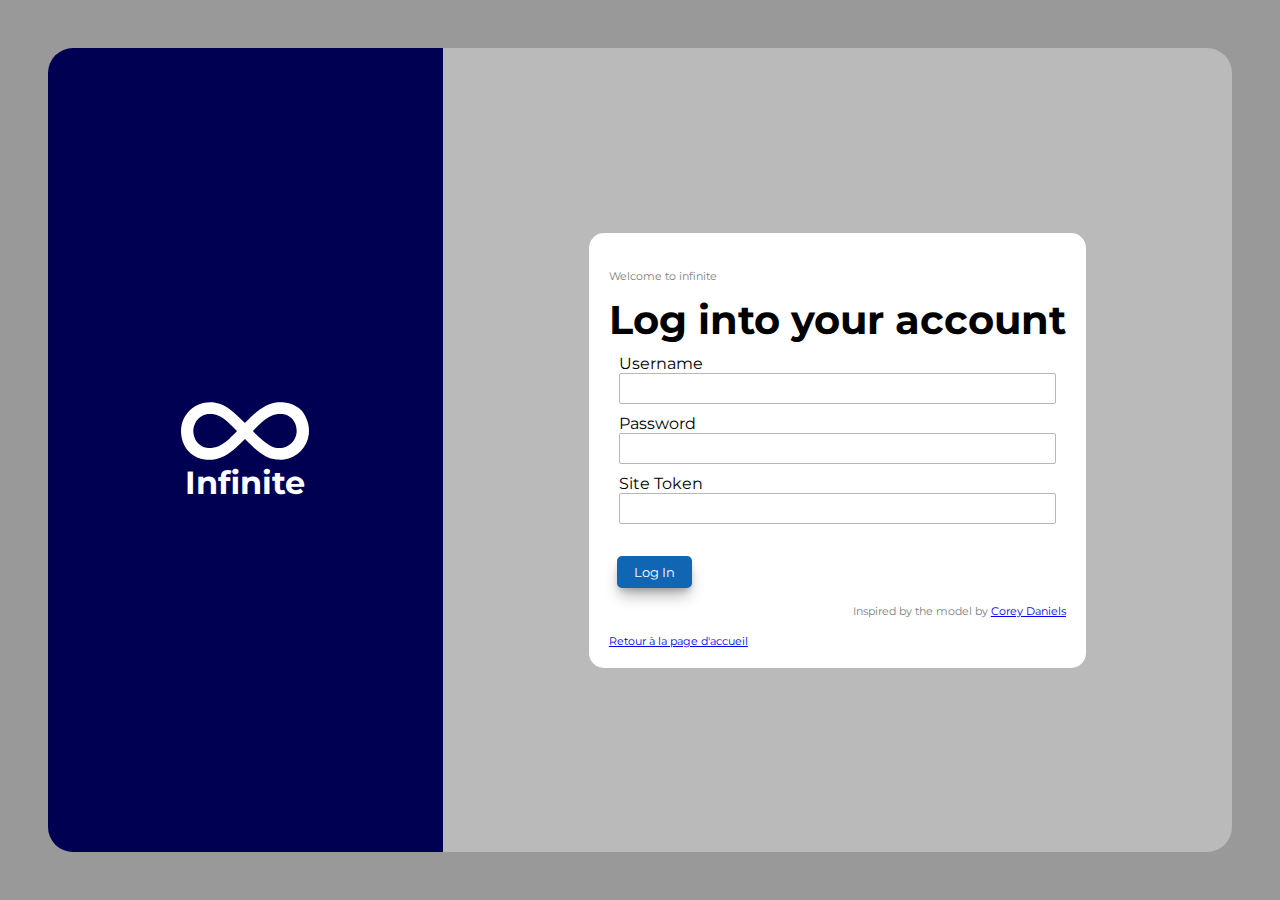
<file: projects/desktop-login-page/index.html>
<!doctype html>
<html lang="fr">
<head>
    <meta charset="UTF-8">
    <meta name="viewport"
          content="width=device-width, user-scalable=no, initial-scale=1.0, maximum-scale=1.0, minimum-scale=1.0">
    <meta http-equiv="X-UA-Compatible" content="ie=edge">
    <title>Desktop Login Page</title>
    <link rel="stylesheet" href="style.css">
</head>
<body>
<div class="grid grid-cols-3 bg-red">
    <div class="col-span-1 bg-dark-blue flex flex-column justify-content-center">
        <img src="infinite.svg" alt="Logo Infini" class="w-128 flex align-self-center">
        <h1 class="color-white text-center">Infinite</h1>
    </div>
    <div class="col-span-2 bg-light-gray flex flex-column justify-content-center">
        <div class="card">
            <div class="text-small text-muted mt-4 mb-3">
                Welcome to infinite
            </div>
            <h1>Log into your account</h1>
            <form action="#">
                <div class="form-group">
                    <label for="username">Username</label>
                    <input type="text" id="username" name="username">
                </div>
                <div class="form-group">
                    <label for="password">Password</label>
                    <input type="password" id="password" name="password">
                </div>
                <div class="form-group">
                    <label for="site-token">Site Token</label>
                    <input type="password" id="site-token" name="site-token">
                </div>
                <div class="form-button">
                    <button type="submit" class="bg-dodgerblue button">
                        Log In
                    </button>
                </div>
            </form>
            <div class="text-right text-muted text-small mt-4">
                Inspired by the model by <a href="https://dribbble.com/shots/7391531-Evolve-Desktop-Login-Page" target="_blank">Corey Daniels</a>
            </div>
            <div class="text-muted text-small mt-4">
                <a href="..">Retour à la page d'accueil</a>
            </div>
        </div>
    </div>
</div>
</body>
</html>
</file>
<file: projects/desktop-login-page/style.css>
@import url(https://fonts.bunny.net/css?family=montserrat:100,100i,200,200i,300,300i,400,400i,500,500i,600,600i,700,700i,800,800i,900,900i);

* {
    font-family: 'Montserrat', sans-serif;
    margin: 0;
    padding: 0;
    box-sizing: border-box;
}

html {
    width: 100%;
    height: 100%;
    background-image: url("https://images.unsplash.com/photo-1438382458652-54431bf59e01?ixlib=rb-4.0.3&ixid=M3wxMjA3fDB8MHxwaG90by1wYWdlfHx8fGVufDB8fHx8fA%3D%3D&auto=format&fit=crop&w=2074&q=80");
    background-size: cover;
}

body {
    background: rgba(109, 109, 109, 0.7);
    backdrop-filter: blur(3px);
    width: 100%;
    height: 100%;
}


.grid {
    display: grid;
    width: 100%;
    height: 100%;
    padding: 3rem;
}

.grid-cols-3 {
    grid-template-columns: repeat(3, minmax(0, 1fr));
    width: 100%;
    height: 100%;
}

.col-span-1 {
    border-radius: 25px 0 0 25px;
}

.col-span-2 {
    grid-column: span 2;
    border-radius: 0 25px 25px 0;
}

.bg-dark-blue {
    background: #000053;
}

.bg-light-gray {
    background: #bababa;
}

.flex {
    display: flex;
}

.flex-column {
    flex-direction: column;
}

.color-white {
    color: white;
}

.text-center {
    text-align: center;
}


.w-128 {
    width: 128px;
}

.align-self-center {
    align-self: center;
}

.justify-content-center {
    justify-content: center;
   align-items: center;
}

.bg-dodgerblue {
    background: #1066b3;
    color: white;
    cursor: pointer;
    transition: all ease-in-out 0.3s;
}

.bg-dodgerblue:hover {
    background: #014480;
}

.form-button {
    margin: 2rem 2.5rem 0 0.5rem;
}

.button {
    border: none;
    width: 75px;
    height: 32px;
    border-radius: 5px;
    box-shadow: 0 10px 15px -3px rgba(0, 0, 0, 0.3), 0 4px 6px -2px rgba(0, 0, 0, 0.2);

}

.card {
    background: white;
    padding: 20px;
    border-radius: 15px;
}

.text-small {
    font-size: 0.7rem;
}

.text-muted {
    color: grey;
}

.card h1 {
    font-size: 2.5rem;
}

.form-group {
    display: flex;
    flex-direction: column;
    margin: 10px;
}

.form-group > input {
    font-size: 1.5rem;
    border: solid 1px #b7b7b7;
    outline: none;
    border-radius: 2px;
}

.mt-4 {
    margin-top: 1rem;
}

.mb-3 {
    margin-bottom: 0.75rem;
}

.text-right {
    text-align: right;
}
</file>
